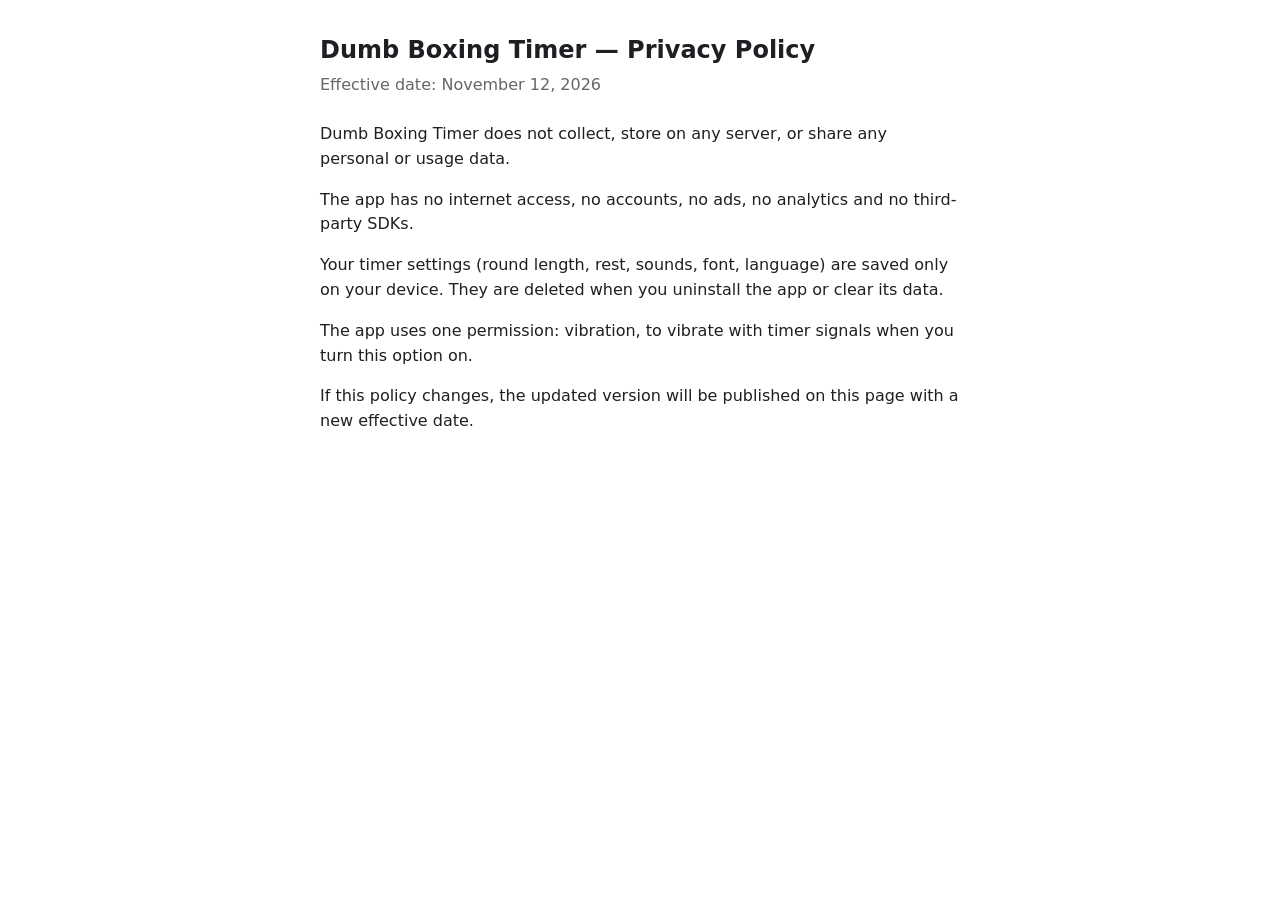
<file: store/privacy-policy.html>
<!doctype html>
<html lang="en">
<head>
<meta charset="utf-8">
<meta name="viewport" content="width=device-width, initial-scale=1">
<title>Dumb Boxing Timer — Privacy Policy</title>
<style>
body{max-width:640px;margin:0 auto;padding:32px 16px;font:16px/1.55 system-ui,sans-serif;color:#1d1f22;background:#fff}
h1{font-size:24px;margin:0 0 4px}
p.d{color:#666;margin:0 0 24px}
</style>
</head>
<body>
<h1>Dumb Boxing Timer — Privacy Policy</h1>
<p class="d">Effective date: November 12, 2026</p>

<p>Dumb Boxing Timer does not collect, store on any server, or share any personal or usage data.</p>

<p>The app has no internet access, no accounts, no ads, no analytics and no third-party SDKs.</p>

<p>Your timer settings (round length, rest, sounds, font, language) are saved only on your device. They are deleted when you uninstall the app or clear its data.</p>

<p>The app uses one permission: vibration, to vibrate with timer signals when you turn this option on.</p>

<p>If this policy changes, the updated version will be published on this page with a new effective date.</p>
</body>
</html>
</file>
